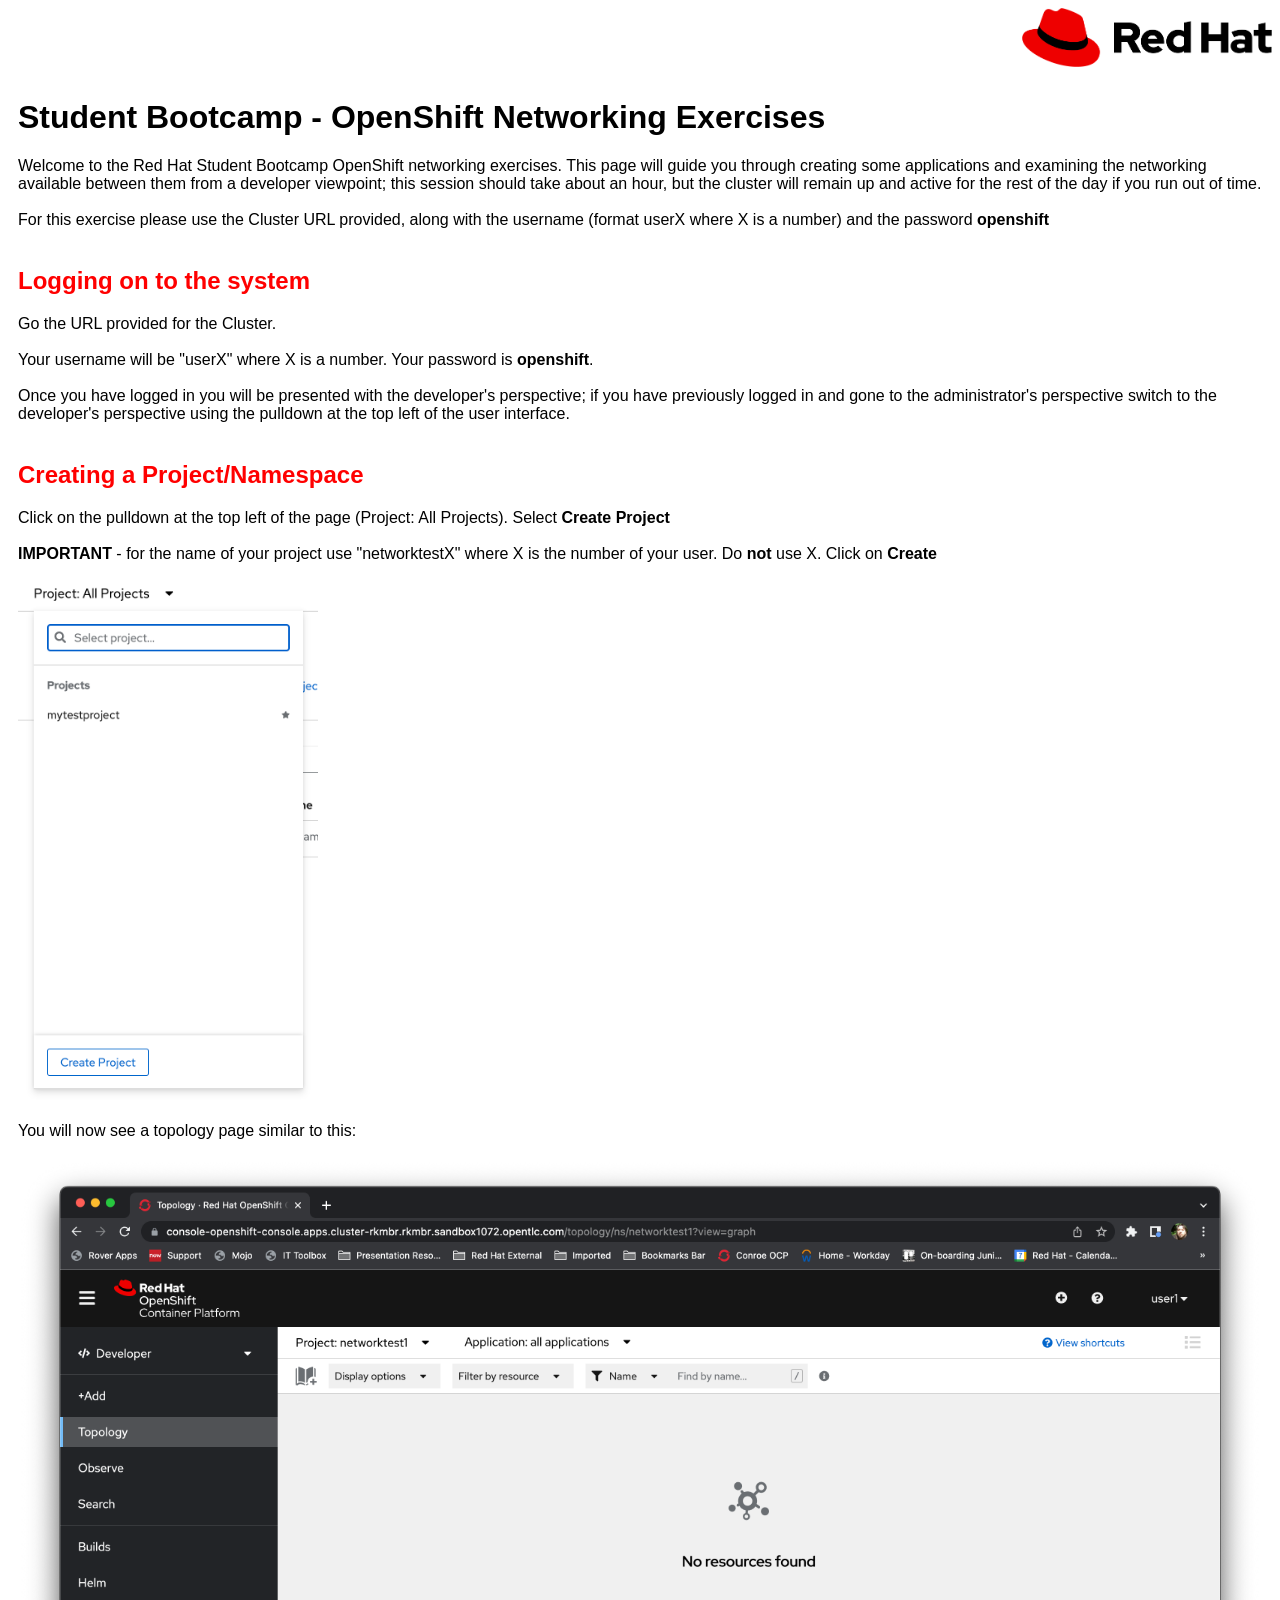
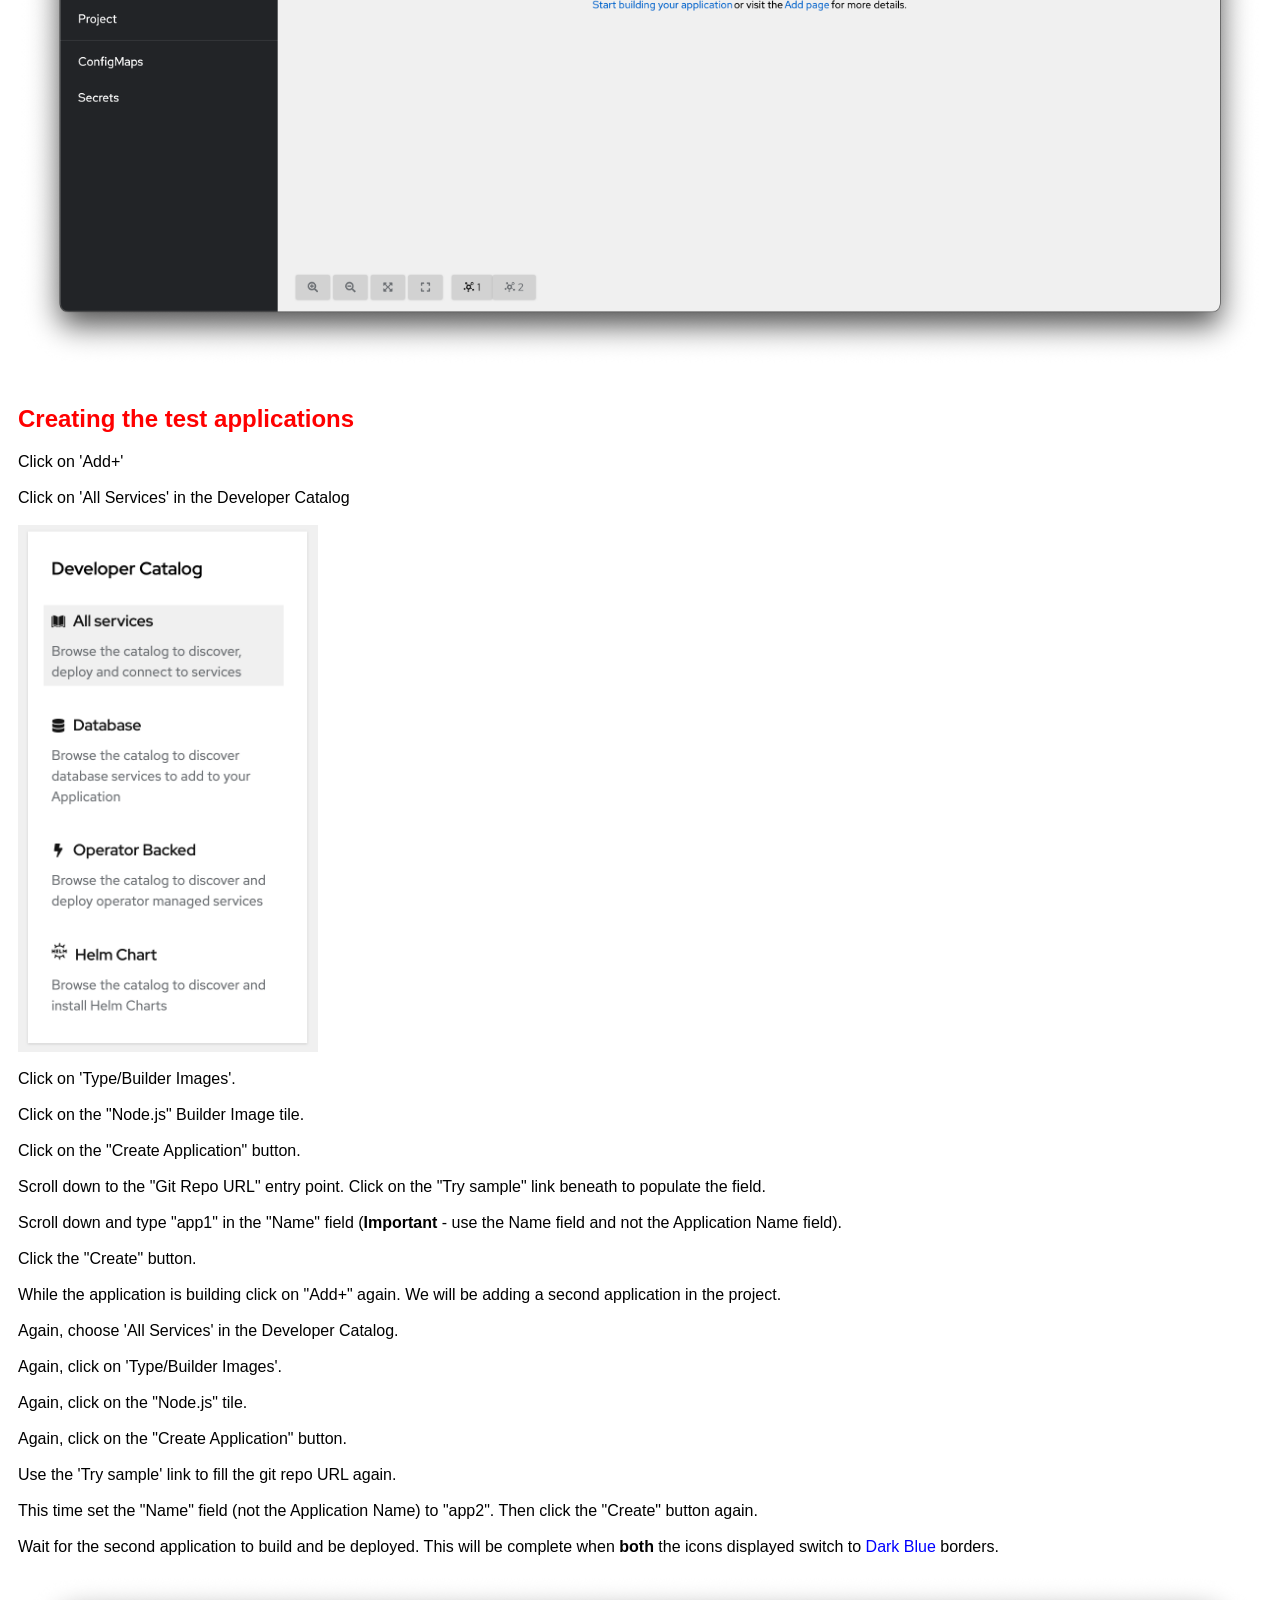
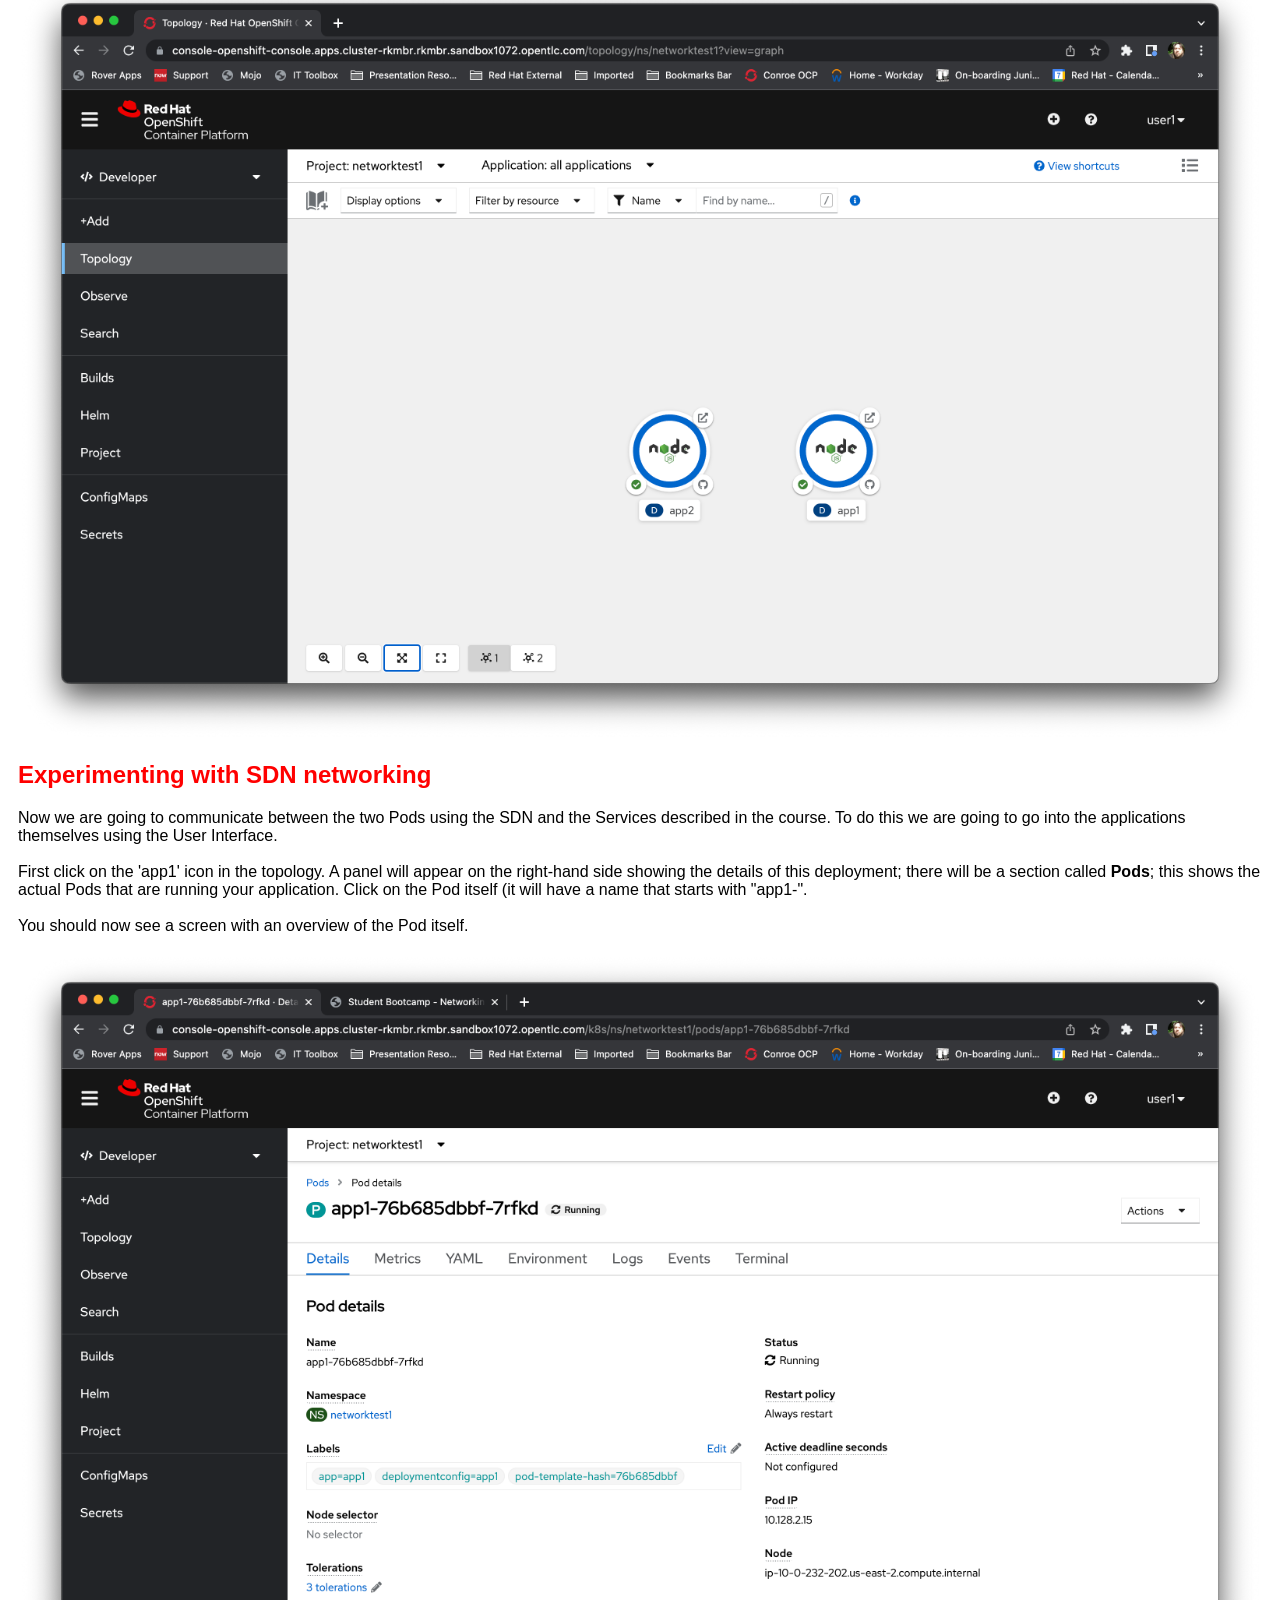
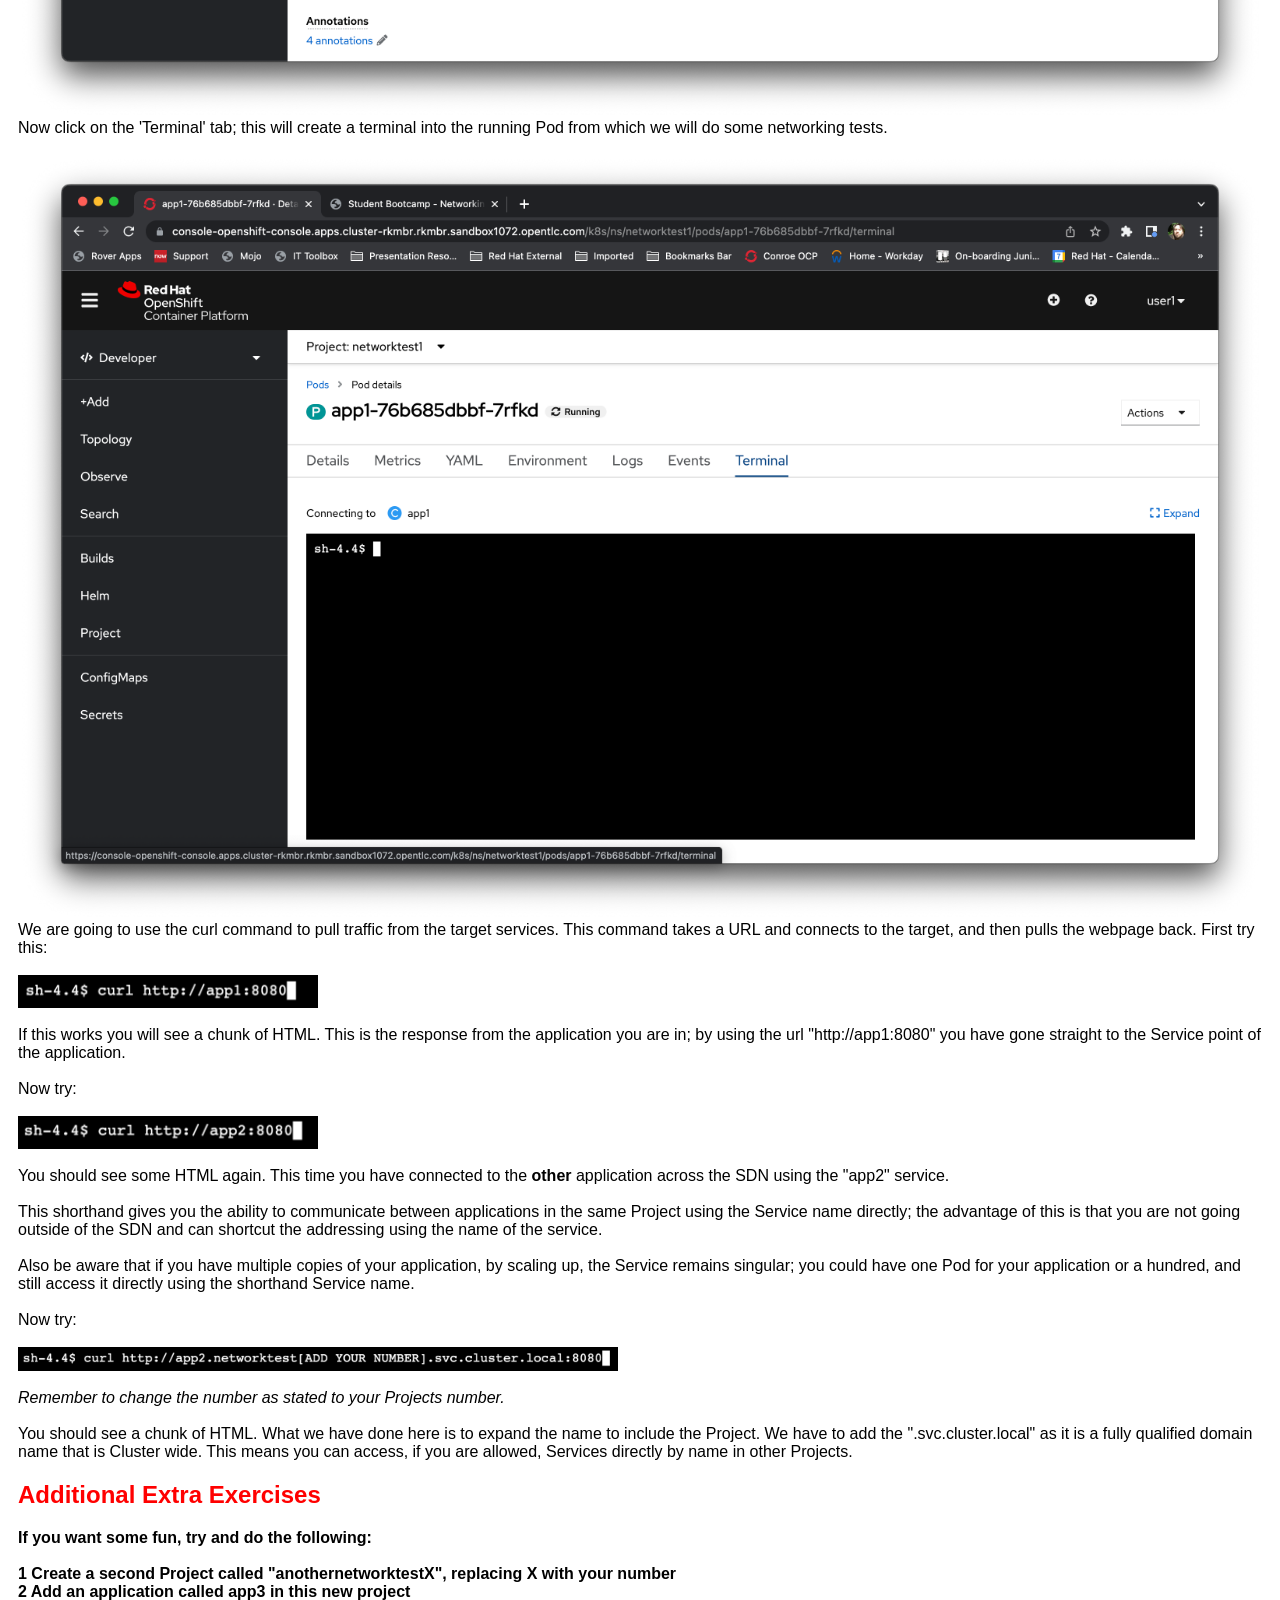
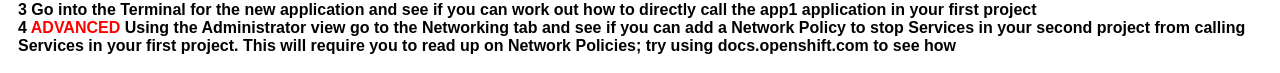
<file: index.html>
<html>
  <head>
    <title>Student Bootcamp - Networking Exercises</title>

    <link rel="stylesheet" href="styles/ui.css"/>

    <script>

      function reveal( targetName )
      {
        target = document.getElementById(targetName);

        target.style.display = ( target.style.display == "block" ? "none" : "block" );
      }

    </script>
  </head>

  <body>
    <div style="width:100%;" align="right"><img src="images/redhat.png" width="250px"/></div>

    <div style="padding:10px">
    <h1>Student Bootcamp - OpenShift Networking Exercises</h1>

    Welcome to the Red Hat Student Bootcamp OpenShift networking exercises. This page will guide you through creating some applications and examining the networking available between them from a developer viewpoint; this session should take about an hour,
    but the cluster will remain up and active for the rest of the day if you run out of time.<br/><br/>

    For this exercise please use the Cluster URL provided, along with the username (format userX where X is a number) and the password <b>openshift</b><br/><br/>

    <h2>Logging on to the system</h2>
    
    Go the URL provided for the Cluster.<br/><br/>
    Your username will be "userX" where X is a number. Your password is <b>openshift</b>.<br/><br/>
    Once you have logged in you will be presented with the developer's perspective; if you have previously logged in and gone to the administrator's perspective switch to the developer's perspective using the pulldown at the top left of the user interface.<br/><br/>

    <h2>Creating a Project/Namespace</h2>

    Click on the pulldown at the top left of the page (Project: All Projects). Select <b>Create Project</b><br/><br/>

    <b>IMPORTANT</b> - for the name of your project use "networktestX" where X is the number of your user. Do <b>not</b> use X. Click on <b>Create</b><br/><br/>

    <img src="images/net1.png" width="300px"/><br/><br/>

    You will now see a topology page similar to this:<br/><br/>

    <img src="images/net2.png" width="100%"/><br/><br/>
    
    <h2>Creating the test applications</h2>

    Click on 'Add+'<br/><br/>

    Click on 'All Services' in the Developer Catalog<br/><br/>

    <img src="images/net3.png" width="300px"/><br/><br/>

    Click on 'Type/Builder Images'.<br/><br/>

    Click on the "Node.js" Builder Image tile.<br/><br/>

    Click on the "Create Application" button.<br/><br/>

    Scroll down to the "Git Repo URL" entry point. Click on the "Try sample" link beneath to populate the field.<br/><br/>

    Scroll down and type "app1" in the "Name" field (<b>Important</b> - use the Name field and not the Application Name field).<br/><br/>

    Click the "Create" button.<br/><br/>

    While the application is building click on "Add+" again. We will be adding a second application in the project.<br/><br/>

    Again, choose 'All Services' in the Developer Catalog.<br/><br/>

    Again, click on 'Type/Builder Images'.<br/><br/>

    Again, click on the "Node.js" tile.<br/><br/>

    Again, click on the "Create Application" button.<br/><br/>

    Use the 'Try sample' link to fill the git repo URL again.<br/><br/>

    This time set the "Name" field (not the Application Name) to "app2". Then click the "Create" button again. <br/><br/>

    Wait for the second application to build and be deployed. This will be complete when <b>both</b> the icons displayed switch to <font color="blue">Dark Blue</font> borders.<br/><br/>

    <img src="images/net4.png" width="100%"/>

    <h2>Experimenting with SDN networking</h2>

    Now we are going to communicate between the two Pods using the SDN and the Services described in the course. To do this we are going to go into the applications themselves using the User Interface.<br/><br/>

    First click on the 'app1' icon in the topology. A panel will appear on the right-hand side showing the details of this deployment; there will be a section called <b>Pods</b>; this shows the actual Pods that are running your application. Click on the Pod itself (it will have a name that starts with "app1-".<br/><br/>

    You should now see a screen with an overview of the Pod itself.<br/><br/>

    <img src="images/net5.png" width="100%"/>

    Now click on the 'Terminal' tab; this will create a terminal into the running Pod from which we will do some networking tests.<br/><br/>

    <img src="images/net6.png" width="100%"/>

    We are going to use the curl command to pull traffic from the target services. This command takes a URL and connects to the target, and then pulls the webpage back. First try this:<br/><br/>

    <img src="images/net7.png" width="300px"/><br/><br/>

    If this works you will see a chunk of HTML. This is the response from the application you are in; by using the url "http://app1:8080" you have gone straight to the Service point of the application.<br/><br/>

    Now try:<br/><br/>

    <img src="images/net8.png" width="300px"/><br/><br/>

    You should see some HTML again. This time you have connected to the <b>other</b> application across the SDN using the "app2" service.<br/><br/>

    This shorthand gives you the ability to communicate between applications in the same Project using the Service name directly; the advantage of this is that you are not going outside of the SDN and can shortcut the addressing using the name of the service.<br/><br/>

    Also be aware that if you have multiple copies of your application, by scaling up, the Service remains singular; you could have one Pod for your application or a hundred, and still access it directly using the shorthand Service name.<br/><br/>

    Now try:<br/><br/>

    <img src="images/net9.png" width="600px"/><br/><br/>

    <i>Remember to change the number as stated to your Projects number.</i><br/><br/>

    You should see a chunk of HTML. What we have done here is to expand the name to include the Project. We have to add the ".svc.cluster.local" as it is a fully qualified domain name that is Cluster wide. This means you can access, if you are allowed, Services directly by name in other Projects.<b/><br/>

    <h2>Additional Extra Exercises</h2>

    If you want some fun, try and do the following:<br/><br/>

    <b>1</b> Create a second Project called "anothernetworktestX", replacing X with your number<br/>
    <b>2</b> Add an application called app3 in this new project<br/>
    <b>3</b> Go into the Terminal for the new application and see if you can work out how to directly call the app1 application in your first project<br/>
    <b>4</b> <font color="red">ADVANCED</font> Using the Administrator view go to the Networking tab and see if you can add a Network Policy to stop Services in your second project from calling Services in your first project. This will require you to read up on Network Policies; try using docs.openshift.com to see how<br/>


  </div>
  </body>
</html>
</file>
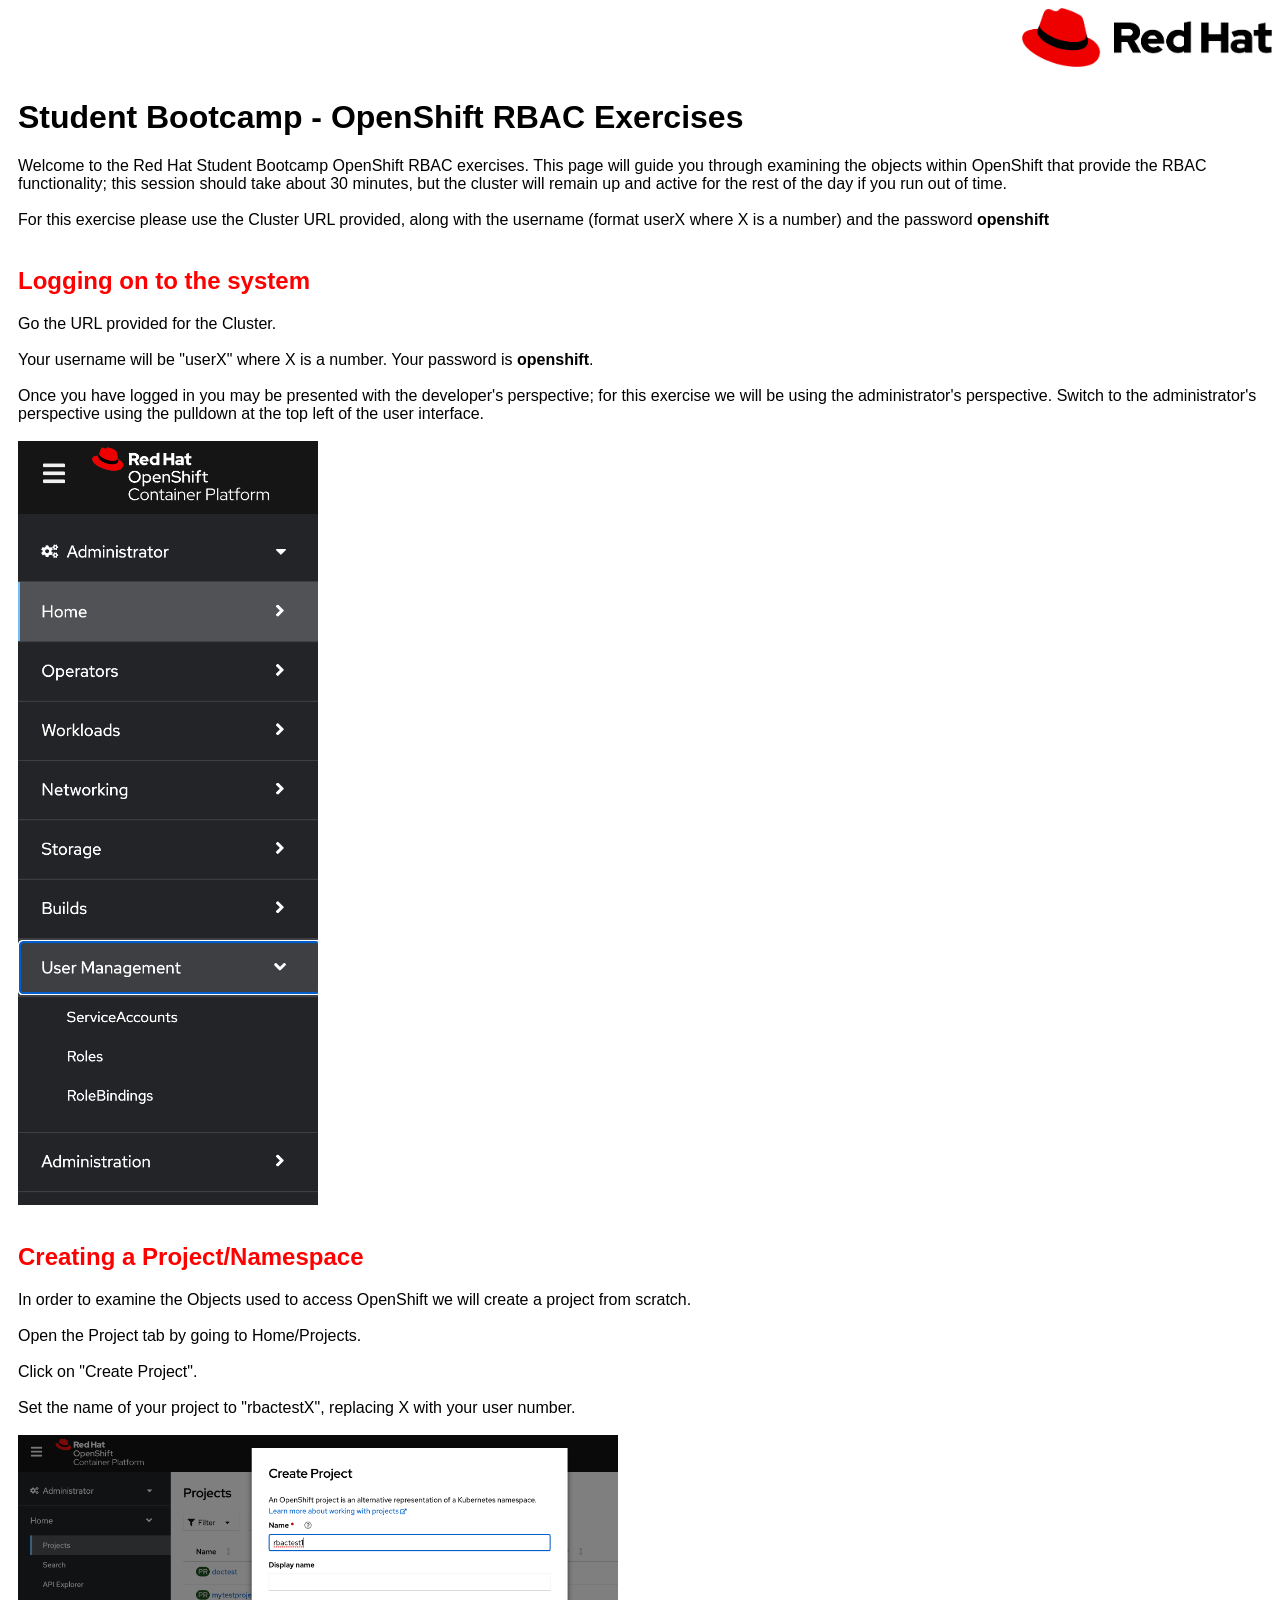
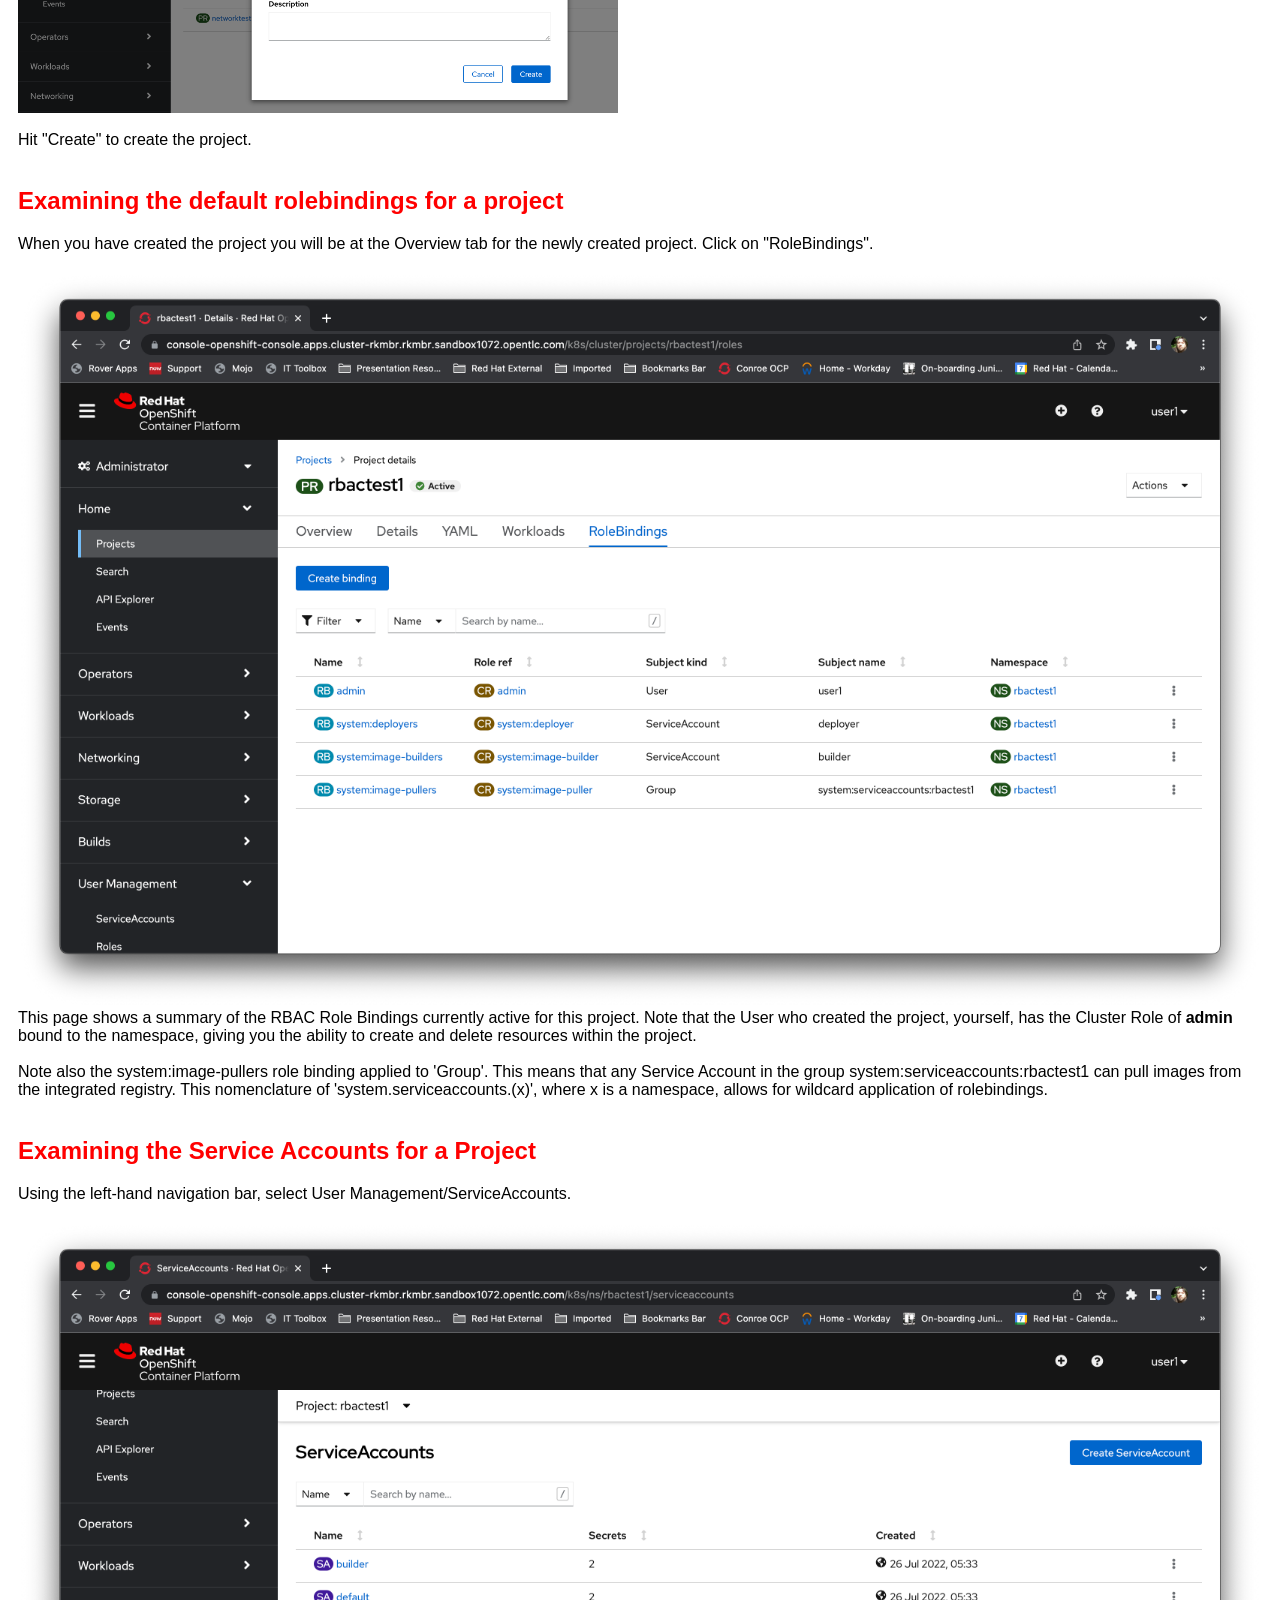
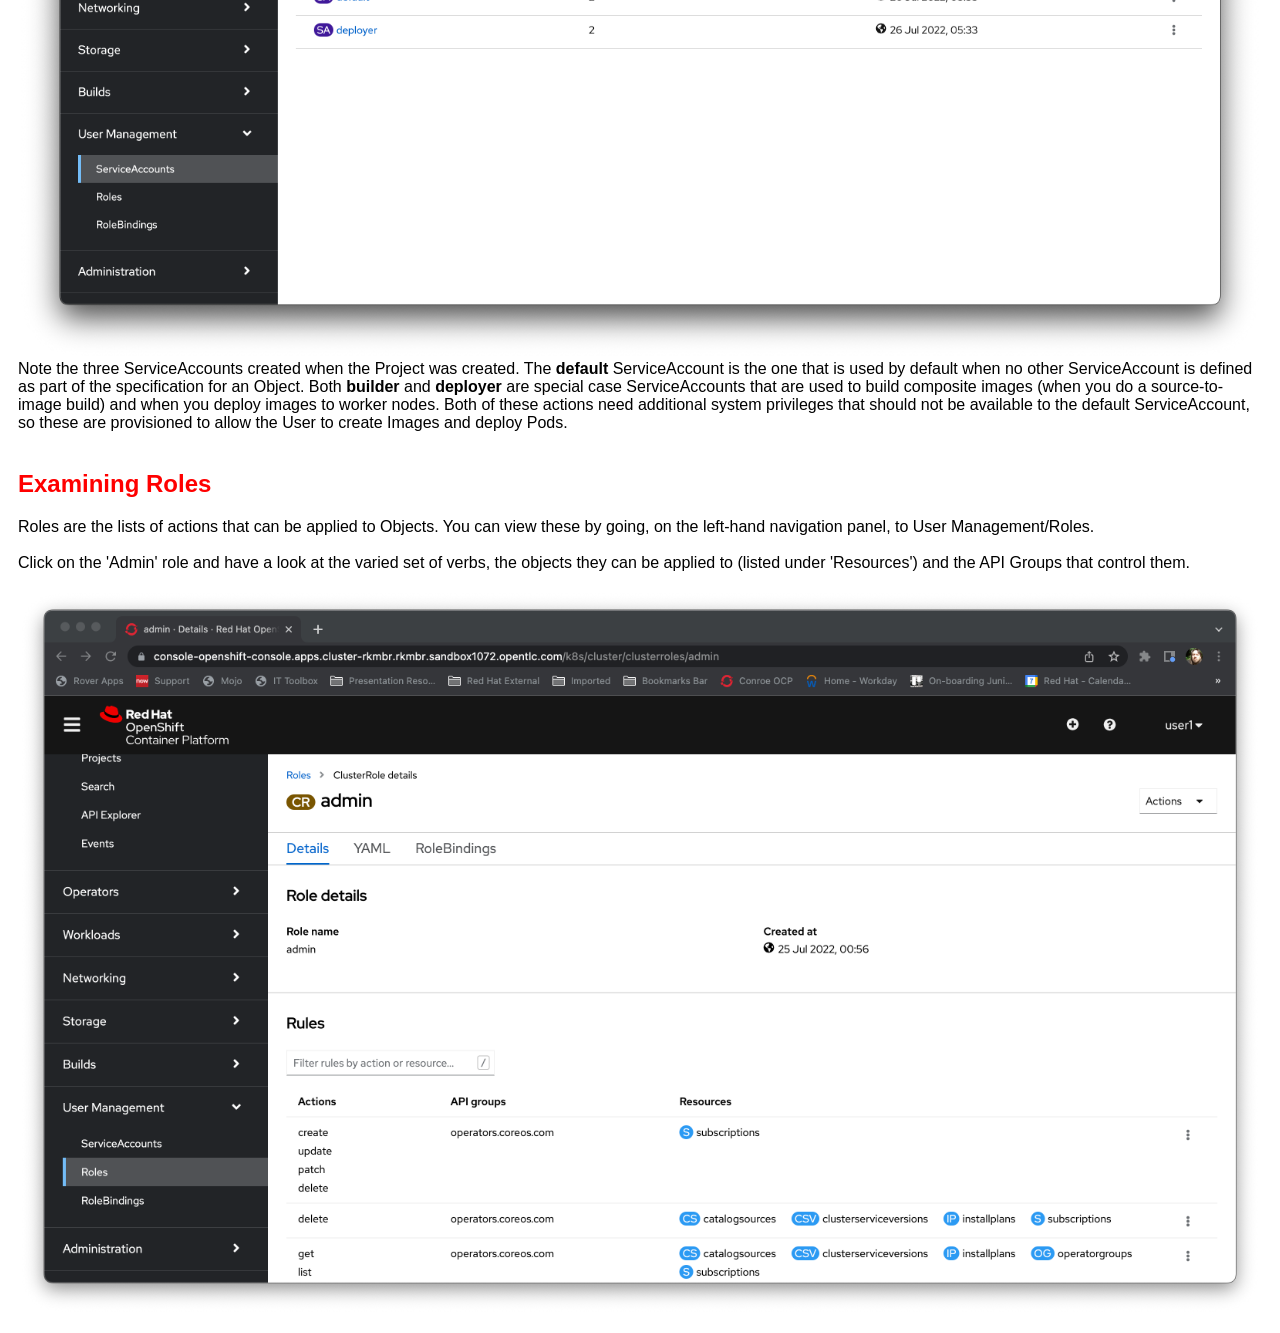
<file: rbaccourse.html>
<html>
  <head>
    <title>Student Bootcamp - RBAC Exercises</title>

    <link rel="stylesheet" href="styles/ui.css"/>

    <script>

      function reveal( targetName )
      {
        target = document.getElementById(targetName);

        target.style.display = ( target.style.display == "block" ? "none" : "block" );
      }

    </script>
  </head>

  <body>
    <div style="width:100%;" align="right"><img src="images/redhat.png" width="250px"/></div>

    <div style="padding:10px">
    <h1>Student Bootcamp - OpenShift RBAC Exercises</h1>

    Welcome to the Red Hat Student Bootcamp OpenShift RBAC exercises. This page will guide you through examining the objects within OpenShift that provide the RBAC functionality; this session should take about 30 minutes,
    but the cluster will remain up and active for the rest of the day if you run out of time.<br/><br/>

    For this exercise please use the Cluster URL provided, along with the username (format userX where X is a number) and the password <b>openshift</b><br/><br/>

    <h2>Logging on to the system</h2>
    
    Go the URL provided for the Cluster.<br/><br/>
    Your username will be "userX" where X is a number. Your password is <b>openshift</b>.<br/><br/>
    Once you have logged in you may be presented with the developer's perspective; for this exercise we will be using the  administrator's perspective. Switch to the administrator's perspective using the pulldown at the top left of the user interface.<br/><br/>

    <img src="images/rbac1.png" width="300px"/><br/><br/>

    <h2>Creating a Project/Namespace</h2>

    In order to examine the Objects used to access OpenShift we will create a project from scratch.<br/><br/>

    Open the Project tab by going to Home/Projects.<br/><br/>

    Click on "Create Project".<br/><br/>

    Set the name of your project to "rbactestX", replacing X with your user number.<br/><br/>

    <img src="images/rbac2.png" width="600px"/><br/><br/>

    Hit "Create" to create the project.<br/><br/>

    <h2>Examining the default rolebindings for a project</h2>

    When you have created the project you will be at the Overview tab for the newly created project. Click on "RoleBindings".<br/><br/>

    <img src="images/rbac3.png" width="100%"/>

    This page shows a summary of the RBAC Role Bindings currently active for this project. Note that the User who created the project, yourself, has the Cluster Role of <b>admin</b> bound to the namespace, giving you the ability to create and delete resources within the project.<br/><br/>

    Note also the system:image-pullers role binding applied to 'Group'. This means that any Service Account in the group system:serviceaccounts:rbactest1 can pull images from the integrated registry. This nomenclature of 'system.serviceaccounts.(x)', where x is a namespace, allows for wildcard application of rolebindings.<br/><br/>

    <h2>Examining the Service Accounts for a Project</h2>

    Using the left-hand navigation bar, select User Management/ServiceAccounts.<br/><br/>

    <img src="images/rbac4.png" width="100%"/>

    Note the three ServiceAccounts created when the Project was created. The <b>default</b> ServiceAccount is the one that is used by default when no other ServiceAccount is defined as part of the specification for an Object. Both <b>builder</b> and <b>deployer</b> are special case ServiceAccounts that are used to build composite images (when you do a source-to-image build) and when you deploy images to worker nodes. Both of these actions need additional system privileges that should not be available to the default ServiceAccount, so these are provisioned to allow the User to create Images and deploy Pods.<br/><br/>

   <h2>Examining Roles</h2>

   Roles are the lists of actions that can be applied to Objects. You can view these by going, on the left-hand navigation panel, to User Management/Roles.<br/><br/>

   Click on the 'Admin' role and have a look at the varied set of verbs, the objects they can be applied to (listed under 'Resources') and the API Groups that control them.<br/><br/>

   <img src="images/rbac5.png" width="100%"/>

  </body>
</html>
</file>
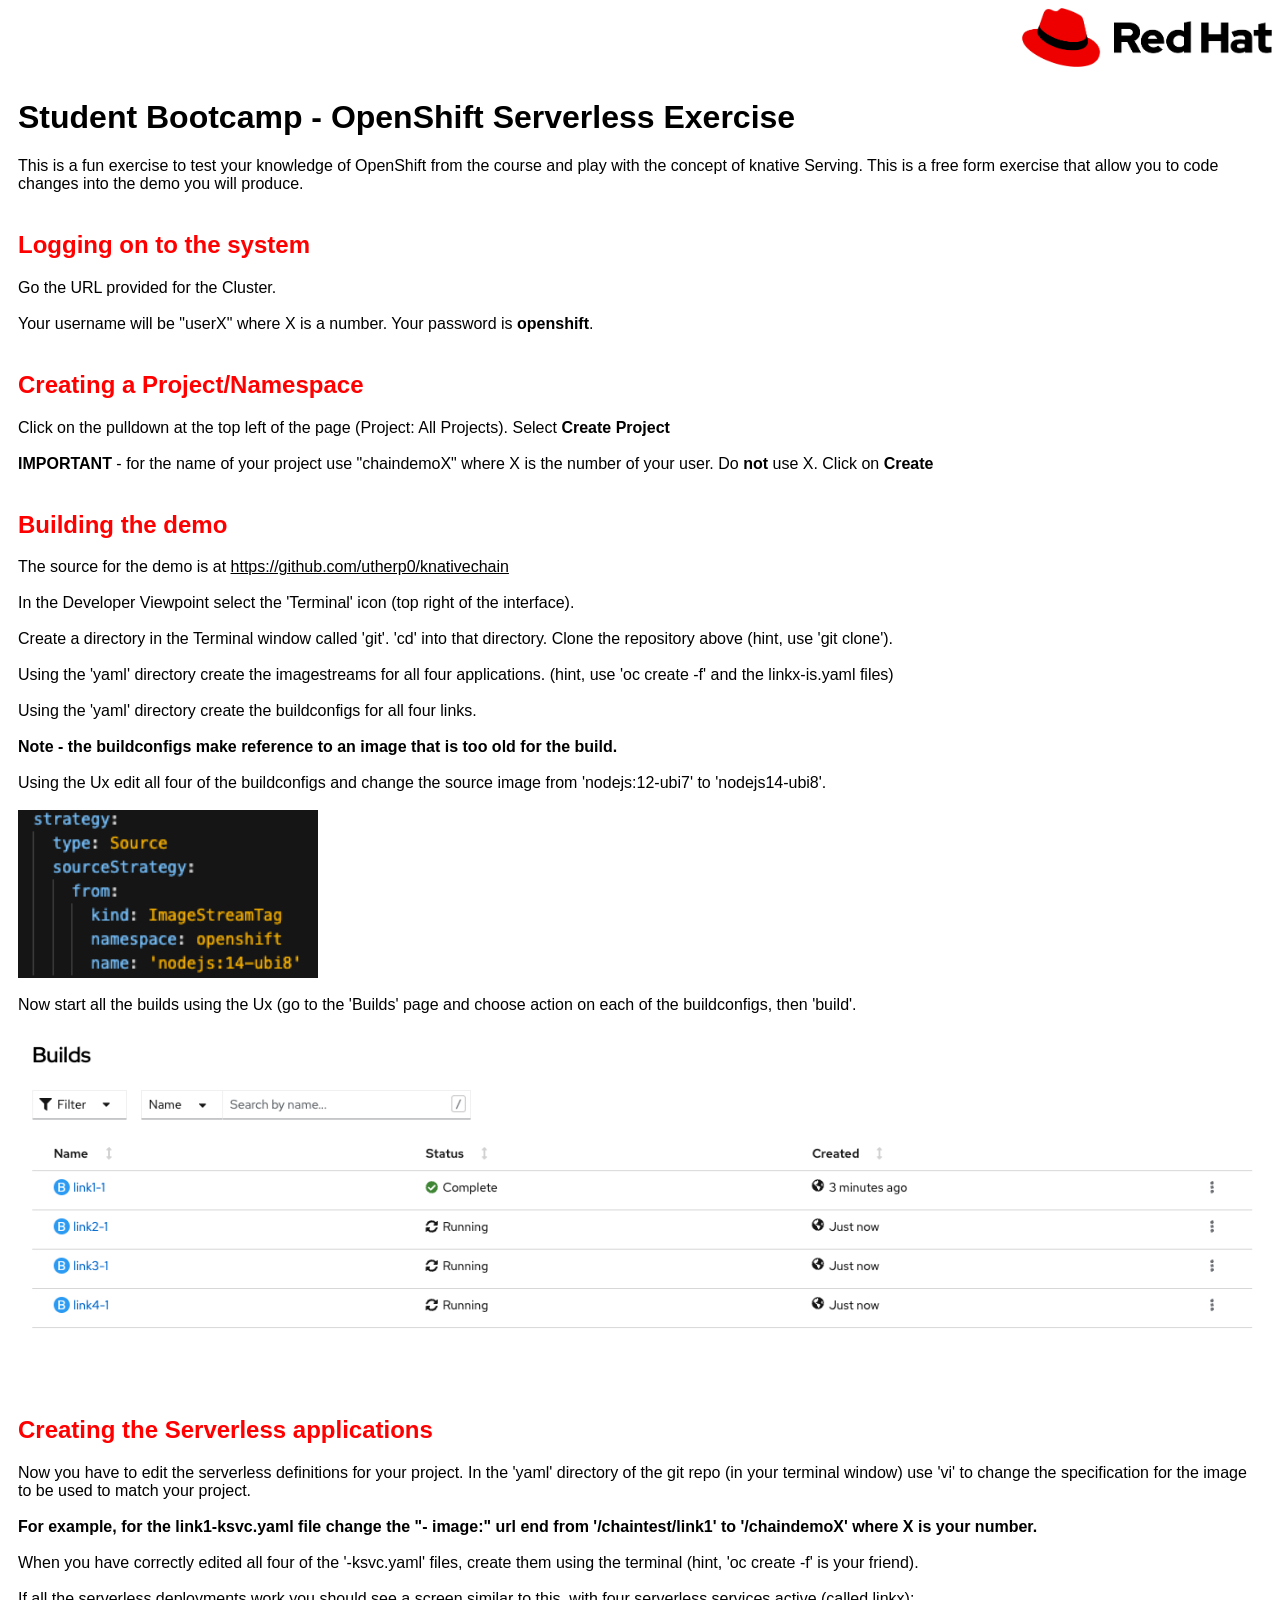
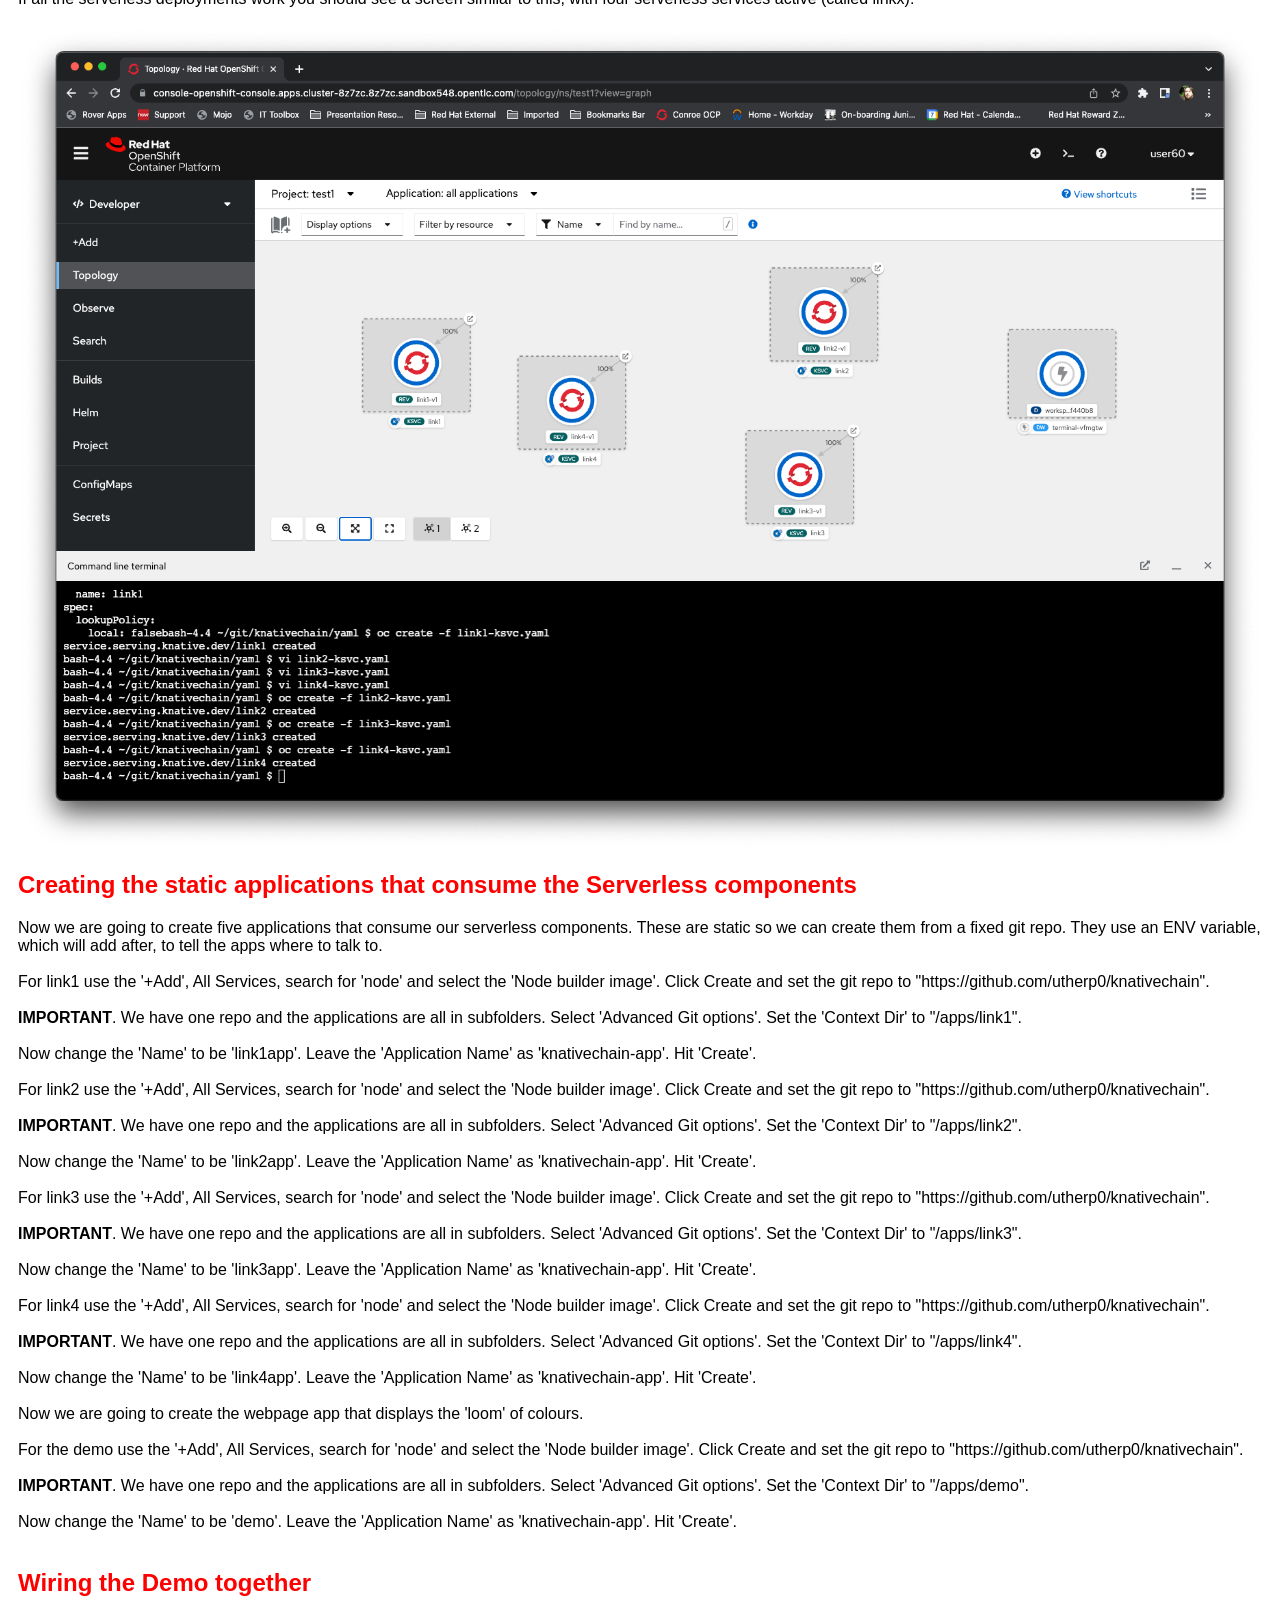
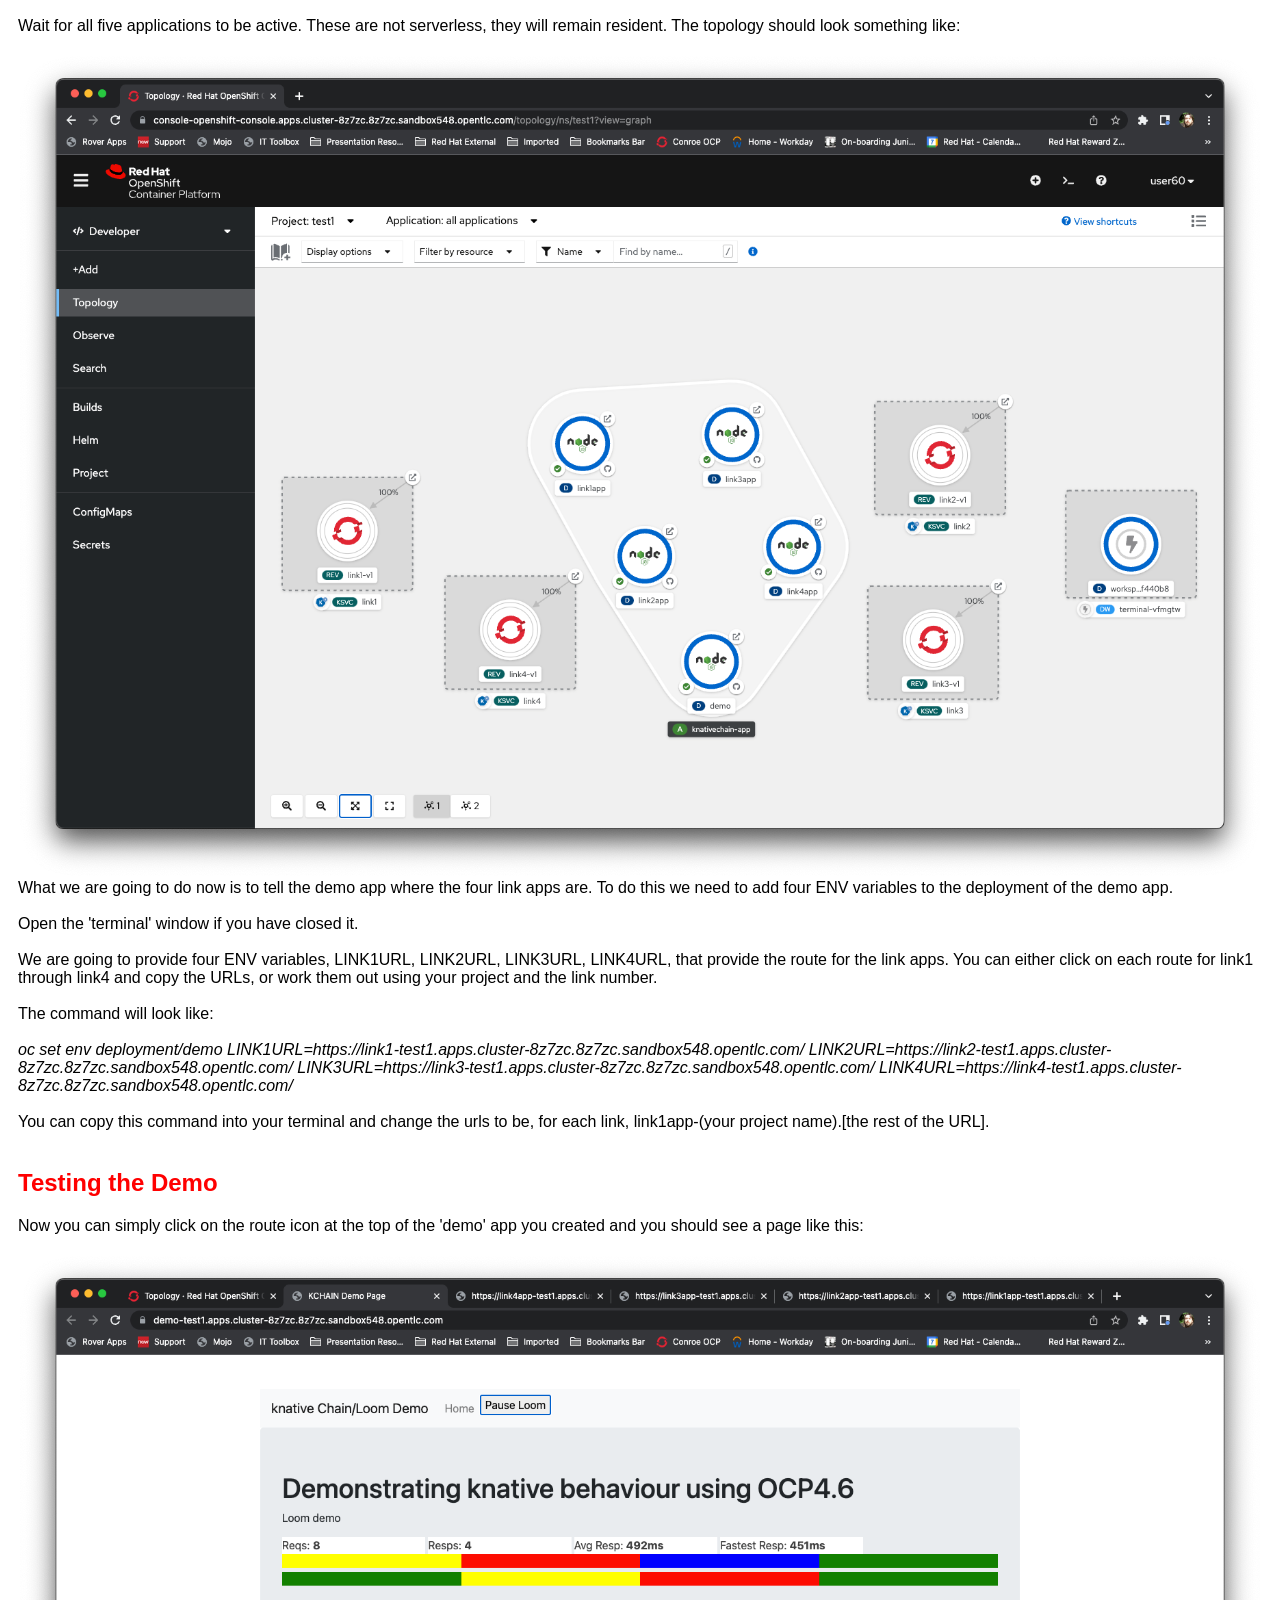
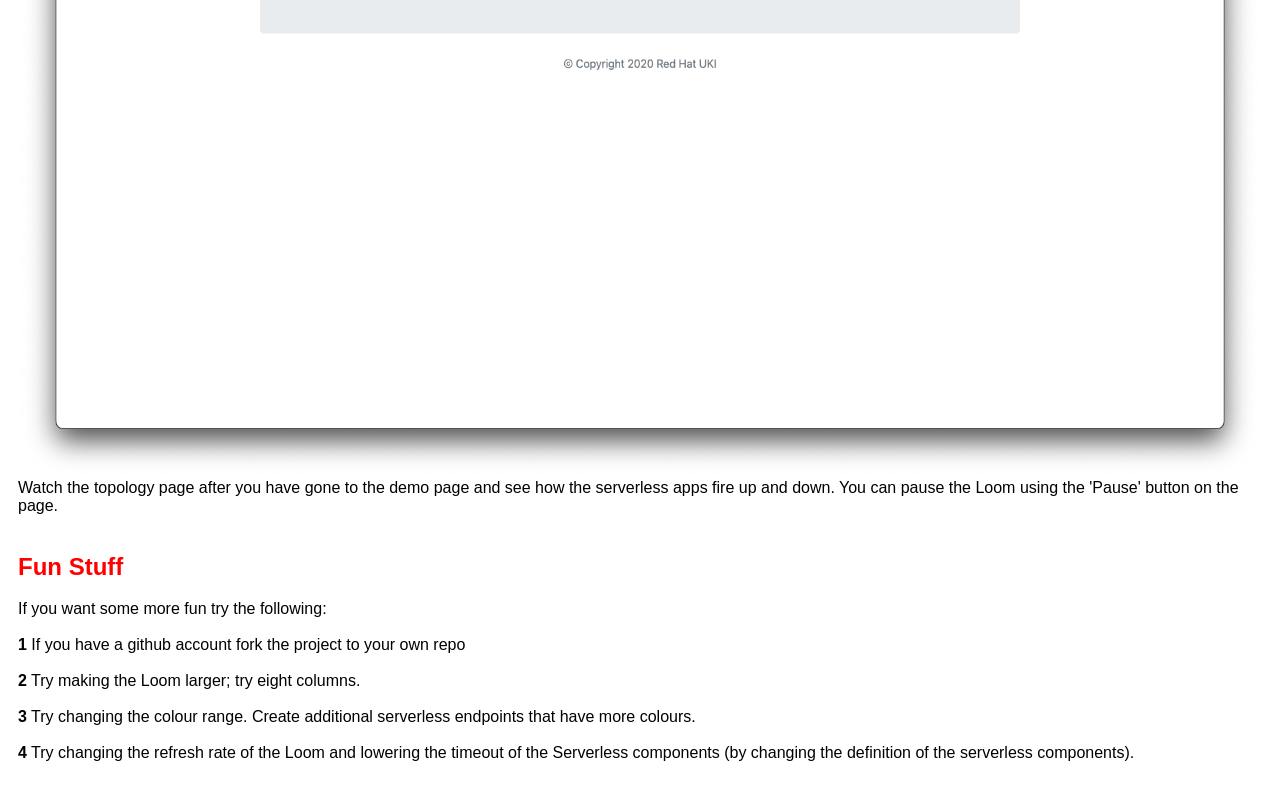
<file: serverlesscourse.html>
<html>
  <head>
    <title>Student Bootcamp - Serverless Exercises</title>

    <link rel="stylesheet" href="styles/ui.css"/>

    <script>

      function reveal( targetName )
      {
        target = document.getElementById(targetName);

        target.style.display = ( target.style.display == "block" ? "none" : "block" );
      }

    </script>
  </head>

  <body>
    <div style="width:100%;" align="right"><img src="images/redhat.png" width="250px"/></div>

    <div style="padding:10px">
    <h1>Student Bootcamp - OpenShift Serverless Exercise</h1>

    This is a fun exercise to test your knowledge of OpenShift from the course and play with the concept of knative Serving. This is a free form exercise that allow you to code changes into the demo you will produce.<br/><br/>

    <h2>Logging on to the system</h2>
    
    Go the URL provided for the Cluster.<br/><br/>
    Your username will be "userX" where X is a number. Your password is <b>openshift</b>.<br/><br/>

    <h2>Creating a Project/Namespace</h2>

    Click on the pulldown at the top left of the page (Project: All Projects). Select <b>Create Project</b><br/><br/>

    <b>IMPORTANT</b> - for the name of your project use "chaindemoX" where X is the number of your user. Do <b>not</b> use X. Click on <b>Create</b><br/><br/>

    <h2>Building the demo</h2>

    The source for the demo is at <a href="https://github.com/utherp0/knativechain">https://github.com/utherp0/knativechain</a><br/><br/>

    In the Developer Viewpoint select the 'Terminal' icon (top right of the interface).<br/><br/>

    Create a directory in the Terminal window called 'git'. 'cd' into that directory. Clone the repository above (hint, use 'git clone').<br/><br/>

    Using the 'yaml' directory create the imagestreams for all four applications. (hint, use 'oc create -f' and the linkx-is.yaml files)<br/><br/>

    Using the 'yaml' directory create the buildconfigs for all four links.<br/><br/>

    <b>Note - the buildconfigs make reference to an image that is too old for the build.</b><br/><br/>

    Using the Ux edit all four of the buildconfigs and change the source image from 'nodejs:12-ubi7' to 'nodejs14-ubi8'.<br/><br/>

    <img src="images/serverless1.png" width="300px"/><br/><br/>

    Now start all the builds using the Ux (go to the 'Builds' page and choose action on each of the buildconfigs, then 'build'.<br/></br>

    <img src="images/serverless2.png" width="100%"/><br/><br/>

    <h2>Creating the Serverless applications</h2>

    Now you have to edit the serverless definitions for your project. In the 'yaml' directory of the git repo (in your terminal window) use 'vi' to change the specification for the image to be used to match your project.<br/><br/>

    <b>For example, for the link1-ksvc.yaml file change the "- image:" url end from '/chaintest/link1' to '/chaindemoX' where X is your number.</b><br/><br/>

    When you have correctly edited all four of the '-ksvc.yaml' files, create them using the terminal (hint, 'oc create -f' is your friend).<br/><br/>

    If all the serverless deployments work you should see a screen similar to this, with four serverless services active (called linkx):<br/><br/>

    <img src="images/serverless3.png" width="100%"/>

    <h2>Creating the static applications that consume the Serverless components</h2>

    Now we are going to create five applications that consume our serverless components. These are static so we can create them from a fixed git repo. They use an ENV variable, which will add after, to tell the apps where to talk to.<br/><br/>

    For link1 use the '+Add', All Services, search for 'node' and select the 'Node builder image'. Click Create and set the git repo to "https://github.com/utherp0/knativechain".<br/><br/>

    <b>IMPORTANT</b>. We have one repo and the applications are all in subfolders. Select 'Advanced Git options'. Set the 'Context Dir' to "/apps/link1".<br/><br/>

    Now change the 'Name' to be 'link1app'. Leave the 'Application Name' as 'knativechain-app'. Hit 'Create'.<br/><br/>

    For link2 use the '+Add', All Services, search for 'node' and select the 'Node builder image'. Click Create and set the git repo to "https://github.com/utherp0/knativechain".<br/><br/>

    <b>IMPORTANT</b>. We have one repo and the applications are all in subfolders. Select 'Advanced Git options'. Set the 'Context Dir' to "/apps/link2".<br/><br/
>

    Now change the 'Name' to be 'link2app'. Leave the 'Application Name' as 'knativechain-app'. Hit 'Create'.<br/><br/>

    For link3 use the '+Add', All Services, search for 'node' and select the 'Node builder image'. Click Create and set the git repo to "https://github.com/utherp0/knativechain".<br/><br/>

    <b>IMPORTANT</b>. We have one repo and the applications are all in subfolders. Select 'Advanced Git options'. Set the 'Context Dir' to "/apps/link3".<br/><br/
>

    Now change the 'Name' to be 'link3app'. Leave the 'Application Name' as 'knativechain-app'. Hit 'Create'.<br/><br/>

    For link4 use the '+Add', All Services, search for 'node' and select the 'Node builder image'. Click Create and set the git repo to "https://github.com/utherp0/knativechain".<br/><br/>

    <b>IMPORTANT</b>. We have one repo and the applications are all in subfolders. Select 'Advanced Git options'. Set the 'Context Dir' to "/apps/link4".<br/><br/
>

    Now change the 'Name' to be 'link4app'. Leave the 'Application Name' as 'knativechain-app'. Hit 'Create'.<br/><br/>

    Now we are going to create the webpage app that displays the 'loom' of colours.<br/><br/>

    For the demo use the '+Add', All Services, search for 'node' and select the 'Node builder image'. Click Create and set the git repo to "https://github.com/utherp0/knativechain".<br/><br/>

    <b>IMPORTANT</b>. We have one repo and the applications are all in subfolders. Select 'Advanced Git options'. Set the 'Context Dir' to "/apps/demo".<br/><br/
>

    Now change the 'Name' to be 'demo'. Leave the 'Application Name' as 'knativechain-app'. Hit 'Create'.<br/><br/>

    <h2>Wiring the Demo together</h2>

    Wait for all five applications to be active. These are not serverless, they will remain resident. The topology should look something like:<br/><br/>

    <img src="images/serverless4.png" width="100%"/>

    What we are going to do now is to tell the demo app where the four link apps are. To do this we need to add four ENV variables to the deployment of the demo app.<br/><br/>

    Open the 'terminal' window if you have closed it.<br/><br/>

    We are going to provide four ENV variables, LINK1URL, LINK2URL, LINK3URL, LINK4URL, that provide the route for the link apps. You can either click on each route for link1 through link4 and copy the URLs, or work them out using your project and the link number.<br/><br/>

   The command will look like:<br/><br/>

   <i>oc set env deployment/demo LINK1URL=https://link1-test1.apps.cluster-8z7zc.8z7zc.sandbox548.opentlc.com/ LINK2URL=https://link2-test1.apps.cluster-8z7zc.8z7zc.sandbox548.opentlc.com/ LINK3URL=https://link3-test1.apps.cluster-8z7zc.8z7zc.sandbox548.opentlc.com/ LINK4URL=https://link4-test1.apps.cluster-8z7zc.8z7zc.sandbox548.opentlc.com/</i><br/><br/>

   You can copy this command into your terminal and change the urls to be, for each link, link1app-(your project name).[the rest of the URL].<br/><br/>

   <h2>Testing the Demo</h2>

   Now you can simply click on the route icon at the top of the 'demo' app you created and you should see a page like this:<br/><br/>

   <img src="images/serverless5.png" width="100%"/>

   Watch the topology page after you have gone to the demo page and see how the serverless apps fire up and down. You can pause the Loom using the 'Pause' button on the page.<br/><br/>

   <h2>Fun Stuff</h2>

   If you want some more fun try the following:<br/><br/>

   <b>1</b> If you have a github account fork the project to your own repo<br/><br/>
   <b>2</b> Try making the Loom larger; try eight columns.<br/><br/>
   <b>3</b> Try changing the colour range. Create additional serverless endpoints that have more colours.<br/><br/>
   <b>4</b> Try changing the refresh rate of the Loom and lowering the timeout of the Serverless components (by changing the definition of the serverless components).<br/><br/>

  </div>
  </body>
</html>
</file>
<file: styles/ui.css>
/* Basic Link Definitions */
A { cursor:hand; color:black }

A:hover { color:red }
A:visited { color:black }

H2 {color:red}

A.noUnderline:hover { text-decoration:none }
A.noUnderline { text-decoration: none }

/* Cursor Definitions */
input {cursor:hand}
img {cursor:hand}

body { background-color:white;color:black;font-family:arial;font-size:12pt }
body.loadingBody { background-color:#888888;font-family:arial;font-size:16pt;color:white }
body.controller { background-color:#c9c9c9;font-family:arial;font-size:9pt;color:black }

.messageDefault { font-size:16pt;color:white; text-decoration: none}
.messageHighlight { font-size:17pt;color:yellow;text-decoration: bold}

.console { font-size:12pt;font-family:courier;color:white;background-color:black;padding:5px }

.logo { width:100%;align:center;border:solid;border-width:1px;border-color:#cccccc;padding:2px }
.navigationPanel { width:100%;background-color:yellow;border:solid;border-width:1px;border-color:black;padding:2px }
.navigationHeader {width:100%;padding:0px;text-align:right;font-weight:bold;color:black;font-size:8pt}
.navigationSubsetHeader { width:100%;padding:0px;text-align:left;font-weight:bold;color:red;font-size:8pt }
.navigationSubsetLink { width:100%;padding:0px;text-align:left;font-weight:normal;color:#555555;font-size:8pt }
.navigationText { width:100%;border:#d0d0d0;border-width:1px; padding:2px;text-align:left;font-weight:normal;color:#555555;font-size:8pt }
.navigationDivider { color:#dddddd;width:100% }
.header { width:100%;background-color:#444444;border:solid;border-width:1px;border-color:#cccccc;padding:2px;font-weight:bold;color:white }
.inputForm { width:100%;background-color:white;border:solid;border-width:1px;border-color:#cccccc;padding:2px }
.inputFormSizable { background-color:white;border:solid;border-width:1px;border-color:#cccccc;padding:2px }
.errorMessage { width:100%;background-color:#ffaaaa;border:solid;border-width:1px;border-color:#ff0000;color:#ff0000;padding:2px }
.indexList { font-family:verdana;font-size:8pt;font-weight:normal;width:100%;background-color:yellow;}
.inputBright { background-color:yellow;color:black;font-size:9pt}
.information { background-color:#ebebeb;color:black;}
.clearOutput { background-color:white;color:black;font-size:9pt}
.parametersLabelSimple {padding:0px;text-align:right;font-weight:normal;color:#555555;font-size:8pt}
.markup1 { font-weight:bold;text-decoration: underline;color:red}

.messages { width:100%;background-color:#dddddd;border:solid;border-width:1px;border-color:black;padding:2px;color:black }
.information { width:100%;background-color:yellow;border:solid;border-width:1px;border-color:black;padding:2px;color:black }
.statusInformation { width:100%;background-color:#dedede;border:solid;border-width:1px;border-color:black;font-family:arial;font-size:8pt;}
.yellowInformation { width:100%;background-color:yellow;border:solid;border-width:1px;border-color:black;font-family:arial;font-size:8pt;}
a.smallLink {font-family:arial;font-size:8pt }
td.status {font-family:arial;font-size:8pt}
td.standard {font-family:arial;font-size:9pt;color:black }
.dheader { font-family:arial; font-size:9pt;color:black;font-weight:bold;text-align:center}
tr.theader { background-color:yellow ! important }
tr.broken { background-color:#ff1616;color:white }
.submission { background-color:#555555;color:white;padding:3px }
.even { background-color:#dddddd }
.odd { background-color:#eeeeee }

#loading_screen
{
  display: none;
  position: absolute;
  left: 0px;
  top: 0px;
  height: 100%;
  width: 100%;
  background-color: black;
  color: white;
  text-align: center;
  padding-top: 25px;
  opacity: 0.5;
  filter: alpha(opacity=50);
}
</file>
